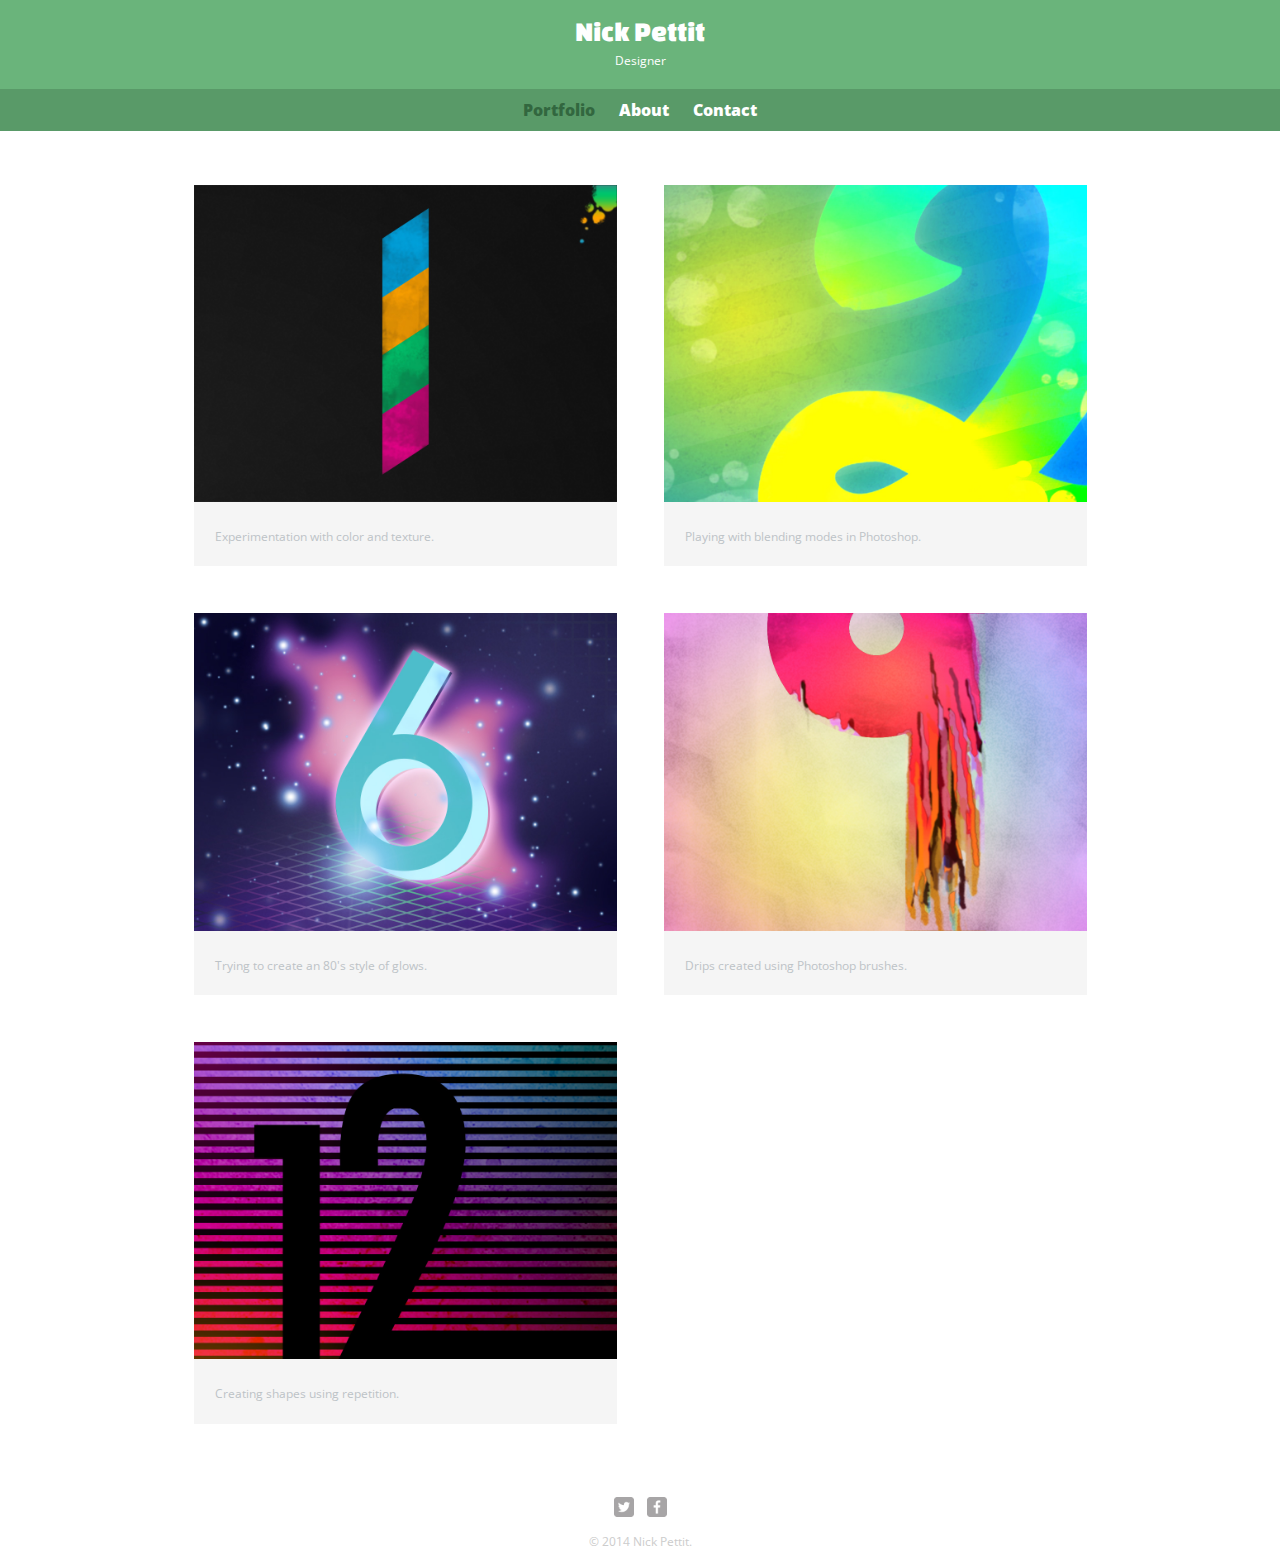
<file: index.html>
<?php ?>
<!DOCTYPE html>
<html>
  <head>
    <meta charset="utf-8">
    <title>Nick hello | Designer</title>
    <link rel="stylesheet" href="css/normalize.css">
    <link href='http://fonts.googleapis.com/css?family=Changa+One|Open+Sans:400italic,700italic,400,700,800' rel='stylesheet' type='text/css'>
    <link rel="stylesheet" href="css/main.css">
  </head>
  <body>
    <header>
      <a href="index.html" id="logo">
        <h1>Nick Pettit</h1>
        <h2>Designer</h2>
      </a>
      <nav>
        <ul>
          <li><a href="index.html" class="selected">Portfolio</a></li>
          <li><a href="about.html">About</a></li>
          <li><a href="contact.html">Contact</a></li>
        </ul>
      </nav>
    </header>
    <div id="wrapper">
      <section>
        <ul id="gallery">
          <li>
            <a href="img/numbers-01.jpg">
              <img src="img/numbers-01.jpg" alt="">
              <p>Experimentation with color and texture.</p>
            </a>
          </li>
          <li>
            <a href="img/numbers-02.jpg">
              <img src="img/numbers-02.jpg" alt="">
              <p>Playing with blending modes in Photoshop.</p>
            </a>
          </li>
          <li>
            <a href="img/numbers-06.jpg">
              <img src="img/numbers-06.jpg" alt="">
              <p>Trying to create an 80's style of glows.</p>
            </a>
          </li>
          <li>
            <a href="img/numbers-09.jpg">
              <img src="img/numbers-09.jpg" alt="">
              <p>Drips created using Photoshop brushes.</p>
            </a>
          </li>
          <li>
            <a href="img/numbers-12.jpg">
              <img src="img/numbers-12.jpg" alt="">
              <p>Creating shapes using repetition.</p>
            </a>
          </li>
        </ul>
      </section>
      <footer>
        <a href="http://twitter.com/nickrp"><img src="img/twitter-wrap.png" alt="Twitter Logo" class="social-icon"></a>
        <a href="http://facebook.com/nickpettit"><img src="img/facebook-wrap.png" alt="Facebook Logo" class="social-icon"></a>
        <p>&copy; 2014 Nick Pettit.</p>
      </footer>
    </div>
  </body>
</html>
</file>
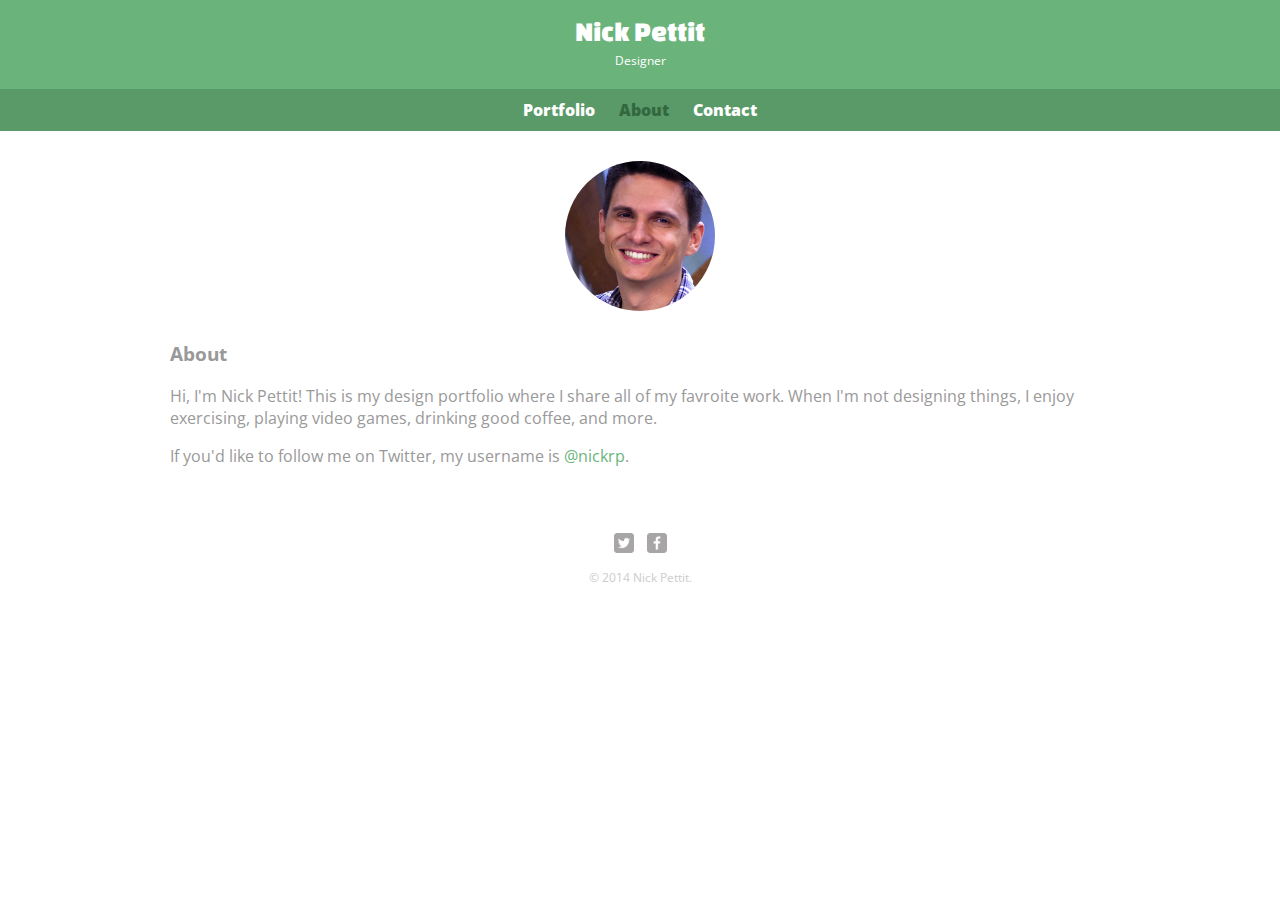
<file: about.html>
<!DOCTYPE html>
<html>
  <head>
    <meta charset="utf-8">
    <title>Nick Pettit | Designer</title>
    <link rel="stylesheet" href="css/normalize.css">
    <link href='http://fonts.googleapis.com/css?family=Changa+One|Open+Sans:400italic,700italic,400,700,800' rel='stylesheet' type='text/css'>
    <link rel="stylesheet" href="css/main.css">
  </head>
  <body>
    <header>
      <a href="/" id="logo">
        <h1>Nick Pettit</h1>
        <h2>Designer</h2>
      </a>
      <nav>
        <ul>
          <li><a href="index.html">Portfolio</a></li>
          <li><a href="about.html" class="selected">About</a></li>
          <li><a href="contact.html">Contact</a></li>
        </ul>
      </nav>
    </header>
    <div id="wrapper">
      <section>
        <img src="img/nick.jpg" alt="Photograph of Nick Pettit" class="profile-photo">
        <h3>About</h3>
        <p>Hi, I'm Nick Pettit! This is my design portfolio where I share all of my favroite work. When I'm not designing things, I enjoy exercising, playing video games, drinking good coffee, and more.</p>
        <p>If you'd like to follow me on Twitter, my username is <a href="http://twitter.com/nickrp">@nickrp</a>.</p>
      </section>
      <footer>
        <a href="http://twitter.com/nickrp"><img src="img/twitter-wrap.png" alt="Twitter Logo" class="social-icon"></a>
        <a href="http://facebook.com/nickpettit"><img src="img/facebook-wrap.png" alt="Facebook Logo" class="social-icon"></a>
        <p>&copy; 2014 Nick Pettit.</p>
      </footer>
    </div>
  </body>
</html>
</file>
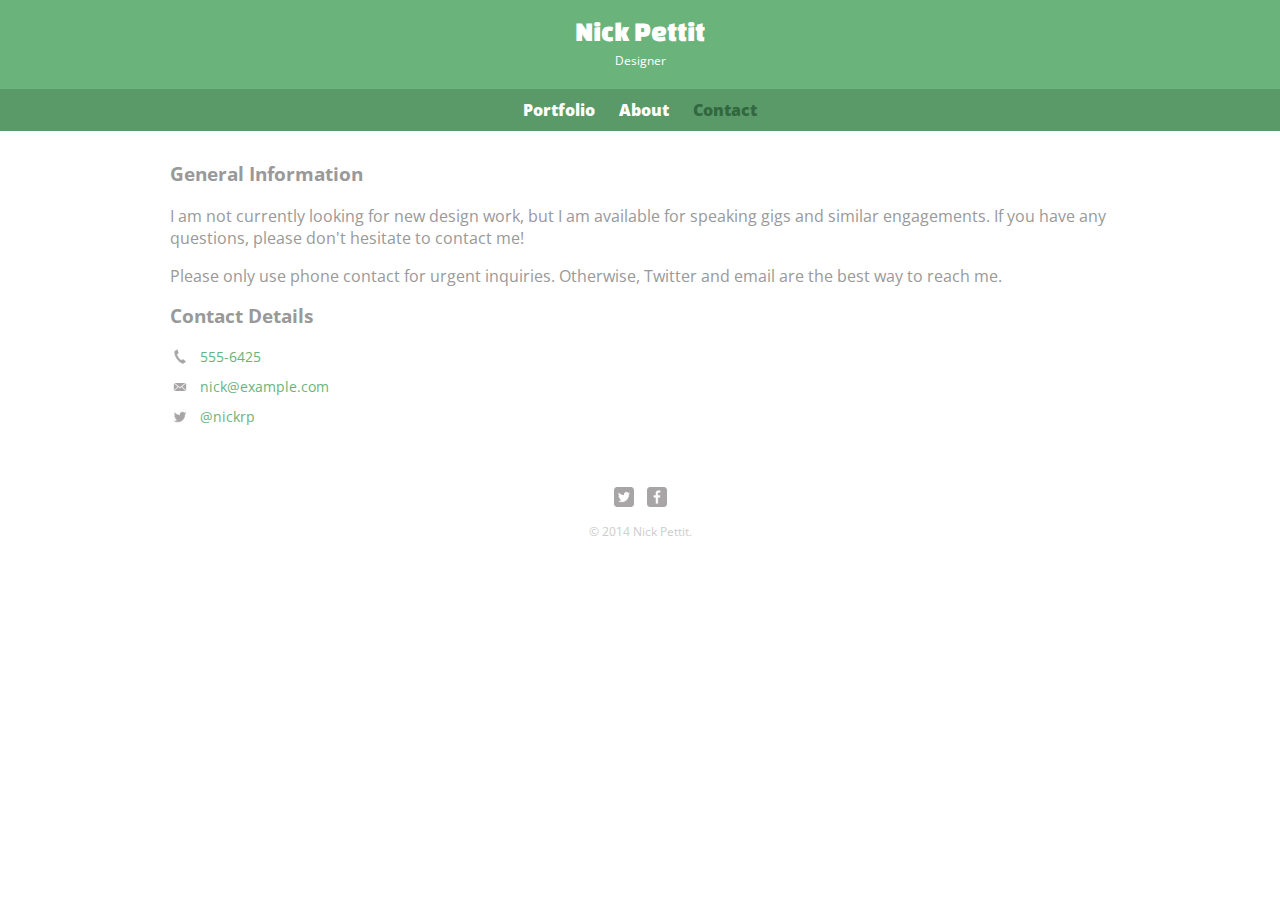
<file: contact.html>
<!DOCTYPE html>
<html>
  <head>
    <meta charset="utf-8">
    <title>Nick Pettit | Designer</title>
    <link rel="stylesheet" href="css/normalize.css">
    <link href='http://fonts.googleapis.com/css?family=Changa+One|Open+Sans:400italic,700italic,400,700,800' rel='stylesheet' type='text/css'>
    <link rel="stylesheet" href="css/main.css">
  </head>
  <body>
    <header>
      <a href="/" id="logo">
        <h1>Nick Pettit</h1>
        <h2>Designer</h2>
      </a>
      <nav>
        <ul>
          <li><a href="index.html">Portfolio</a></li>
          <li><a href="about.html">About</a></li>
          <li><a href="contact.html" class="selected">Contact</a></li>
        </ul>
      </nav>
    </header>
    <div id="wrapper">
      <section>
        <h3>General Information</h3>
        <p>I am not currently looking for new design work, but I am available for speaking gigs and similar engagements. If you have any questions, please don't hesitate to contact me!</p>
        <p>Please only use phone contact for urgent inquiries. Otherwise, Twitter and email are the best way to reach me.</p>
      </section>
      <section>
        <h3>Contact Details</h3>
        <ul class="contact-info">
          <li class="phone"><a href="tel:555-6425">555-6425</a></li>
          <li class="mail"><a href="mailto:nick@example.com">nick@example.com</a></li>
          <li class="twitter"><a href="http://twitter.com/intent/tweet?screen_name=nickrp">@nickrp</a></li>
        </ul>
      </section>
      <footer>
        <a href="http://twitter.com/nickrp"><img src="img/twitter-wrap.png" alt="Twitter Logo" class="social-icon"></a>
        <a href="http://facebook.com/nickpettit"><img src="img/facebook-wrap.png" alt="Facebook Logo" class="social-icon"></a>
        <p>&copy; 2014 Nick Pettit.</p>
      </footer>
    </div>
  </body>
</html>
</file>
<file: css/main.css>
/**********************************
GENERAL
***********************************/

body {
  font-family: 'Open Sans', sans-serif;
}

#wrapper {
  max-width: 940px;
  margin: 0 auto;
  padding: 0 5%;
}

a {
  text-decoration: none;
}

img {
  max-width: 100%;
}

h3 {
  margin: 0 0 1em 0;
}



/**********************************
HEADING
***********************************/

header {
  float: left;
  margin: 0 0 30px 0;
  padding: 5px 0 0 0;
  width: 100%;
}

#logo {
  text-align: center;
  margin: 0;
}

h1 {
  font-family: 'Changa One', sans-serif;
  margin: 15px 0;
  font-size: 1.75em;
  font-weight: normal;
  line-height: 0.8em;
}

h2 {
  font-size: 0.75em;
  margin: -5px 0 0;
  font-weight: normal;
}



/**********************************
NAVIGATION
***********************************/

nav {
  text-align: center;
  padding: 10px 0;
  margin: 20px 0 0;
}

nav ul {
  list-style: none;
  margin: 0 10px;
  padding: 0;
}

nav li {
  display: inline-block;
}

nav a {
  font-weight: 800;
  padding: 15px 10px;
}



/**********************************
FOOTER
***********************************/

footer {
  font-size: 0.75em;
  text-align: center;
  clear: both;
  padding-top: 50px;
  color: #ccc;
}

.social-icon {
  width: 20px;
  height: 20px;
  margin: 0 5px;
}



/**********************************
PAGE: PORTFOLIO
***********************************/

#gallery {
  margin: 0;
  padding: 0;
  list-style: none;
}

#gallery li {
  float: left;
  width: 45%;
  margin: 2.5%;
  background-color: #f5f5f5;
  color: #bdc3c7;
}

#gallery li a p {
  margin: 0;
  padding: 5%;
  font-size: 0.75em;
  color: #bdc3c7
}



/**********************************
PAGE: ABOUT
***********************************/

.profile-photo {
  display: block;
  max-width: 150px;
  margin: 0 auto 30px;
  border-radius: 100%;
}



/**********************************
PAGE: CONTACT
***********************************/

.contact-info {
  list-style: none;
  padding: 0;
  margin: 0;
  font-size: 0.9em;
}

.contact-info a {
  display: block;
  min-height: 20px;
  background-repeat: no-repeat;
  background-size: 20px 20px;
  padding: 0 0 0 30px;
  margin: 0 0 10px;
}

.contact-info li.phone a {
  background-image: url('../img/phone.png');
}

.contact-info li.mail a {
  background-image: url('../img/mail.png');
}

.contact-info li.twitter a {
  background-image: url('../img/twitter.png');
}



/**********************************
COLORS
***********************************/

/* site body */
body {
  background-color: #fff;
  color: #999;
}

/* green header */
header {
  background: #6ab47b;
  border-color: #599a68;
}

/* nav background on mobile */
nav {
  background: #599a68;
}

/* logo text */
h1, h2 {
  color: #fff;
}

/* links */
a {
  color: #6ab47b;
}

/* nav link */
nav a, nav a:visited {
  color: #fff;
}

/* selected nav link */
nav a.selected, nav a:hover {
  color: #32673f;
}
</file>
